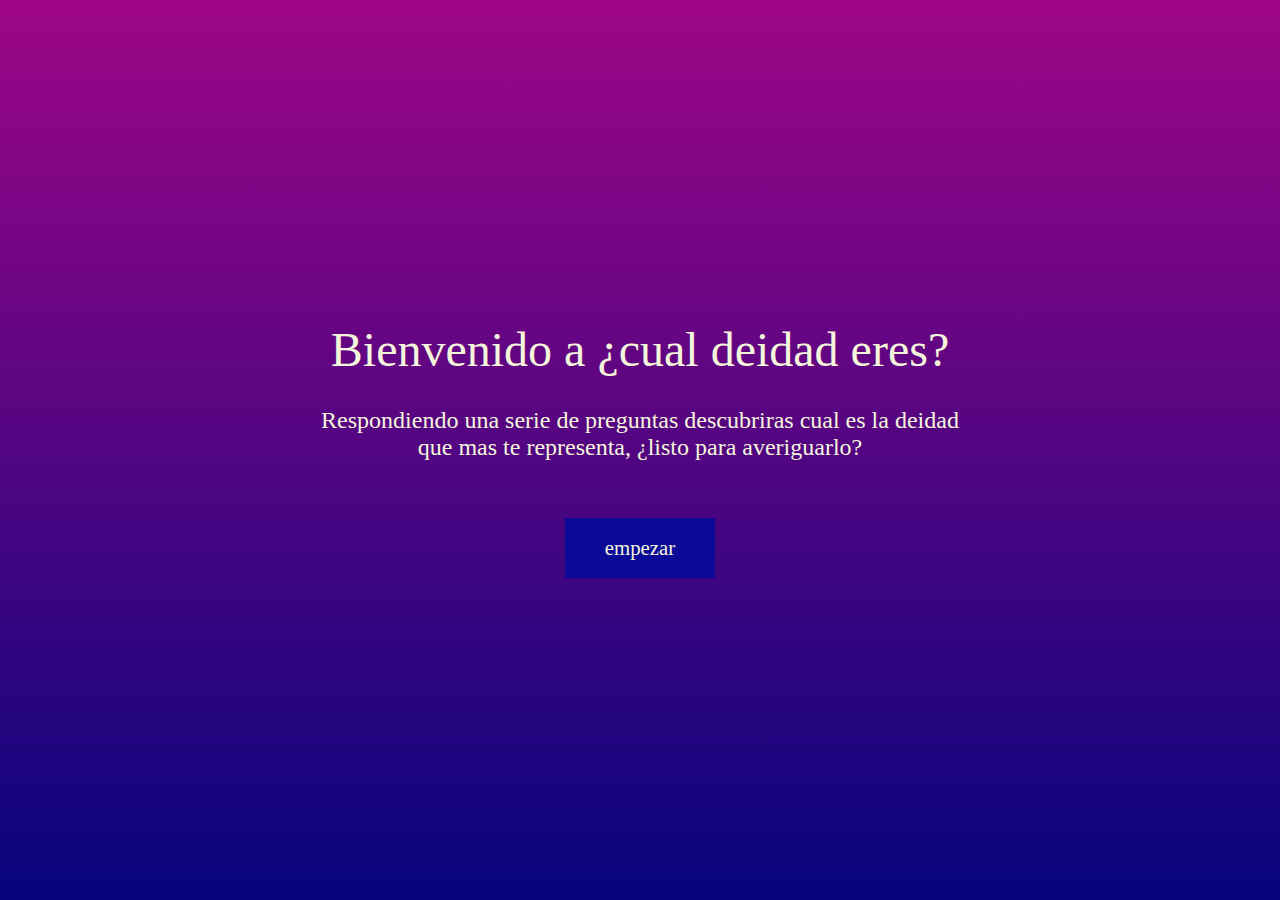
<file: index.html>
<!DOCTYPE html>
<html lang="en">
  <head>
    <meta charset="UTF-8" />
    <meta name="viewport" content="width=device-width, initial-scale=1.0" />
    <link rel="stylesheet" href="base.css" />
    <link rel="stylesheet" href="index.css" />
    <title>Dioses</title>
  </head>
  <body>
    <header></header>
    <main>
      <section>
        <h1>Bienvenido a ¿cual deidad eres?</h1>
        <p>
         Respondiendo una serie de preguntas
          descubriras cual es la deidad <br>que mas te representa, ¿listo para
          averiguarlo?</br></br>
        </p>
        <button onClick="location.href='./preguntas.html'">empezar</button>
      </section>
    </main>
    <footer></footer>
  </body>
</html>
</file>
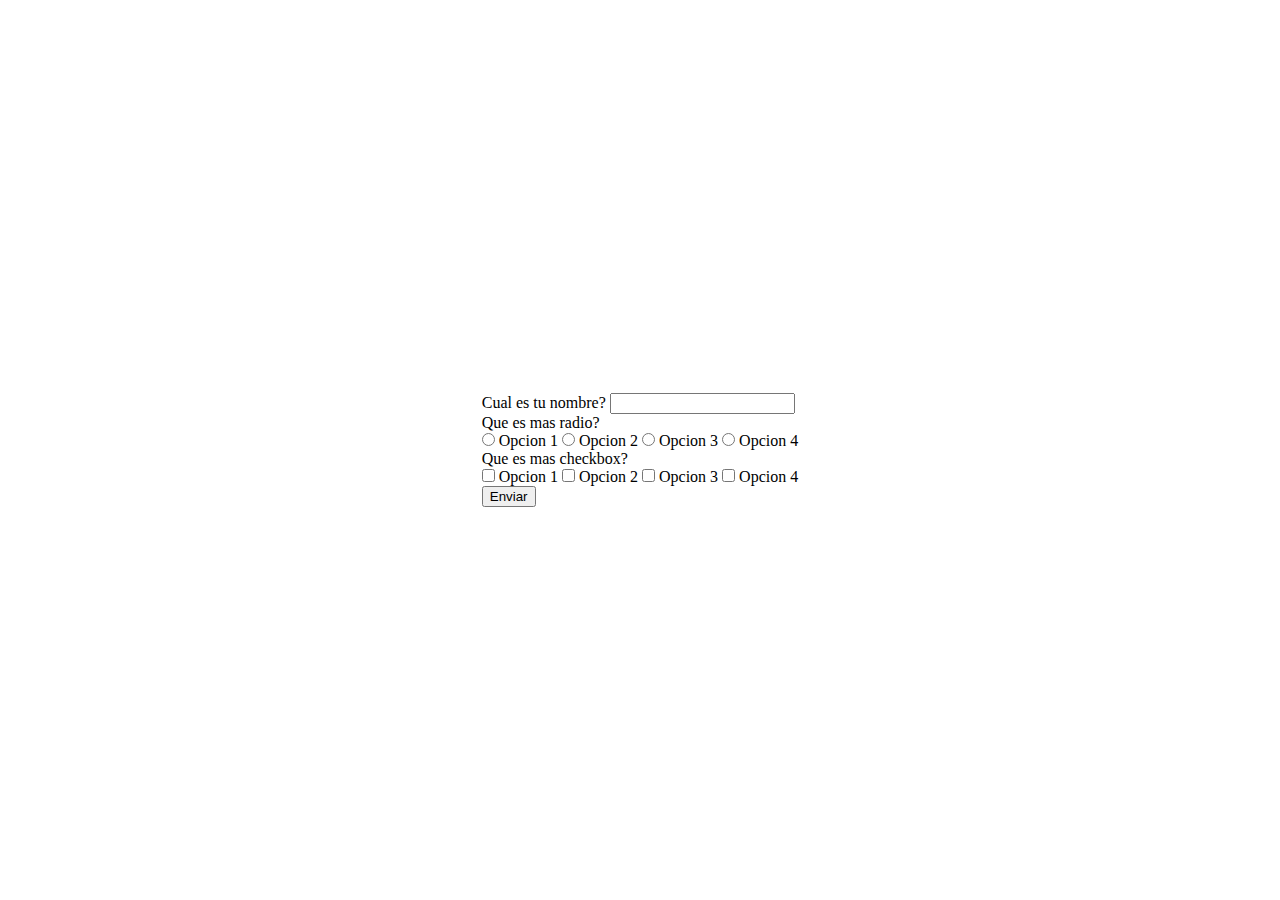
<file: ejemplo_profe.html>
<!DOCTYPE html>
<html lang="en">
  <head>
    <meta charset="UTF-8" />
    <meta name="viewport" content="width=device-width, initial-scale=1.0" />
    <link rel="stylesheet" href="style.css" />
    <script defer src="form.js"></script>
    <title>Dioses</title>
  </head>
  <body>
    <header></header>
    <main>
      <section>
        <form id="form_id">
          <div>
            <label for="name">Cual es tu nombre?</label>
            <input type="text" id="name" name="name" />
          </div>
          <div>
            <p>Que es mas radio?</p>
            <input type="radio" id="p1r1" name="p1" value="1" />
            <label for="p1r1">Opcion 1</label>
            <input type="radio" id="p1r2" name="p1" value="2" />
            <label for="p1r2">Opcion 2</label>
            <input type="radio" id="p1r3" name="p1" value="3" />
            <label for="p1r3">Opcion 3</label>
            <input type="radio" id="p1r4" name="p1" value="4" />
            <label for="p1r4">Opcion 4</label>
          </div>
          <div>
            <p>Que es mas checkbox?</p>
            <input type="checkbox" id="p1c1" name="p2" value="1" />
            <label for="p1c1">Opcion 1</label>
            <input type="checkbox" id="p1c2" name="p2" value="2" />
            <label for="p1c2">Opcion 2</label>
            <input type="checkbox" id="p1c3" name="p2" value="3" />
            <label for="p1c3">Opcion 3</label>
            <input type="checkbox" id="p1c4" name="p2" value="4" />
            <label for="p1c4">Opcion 4</label>
          </div>
          <input type="submit" value="Enviar" />
        </form>
      </section>
    </main>
    <footer></footer>
  </body>
</html>
</file>
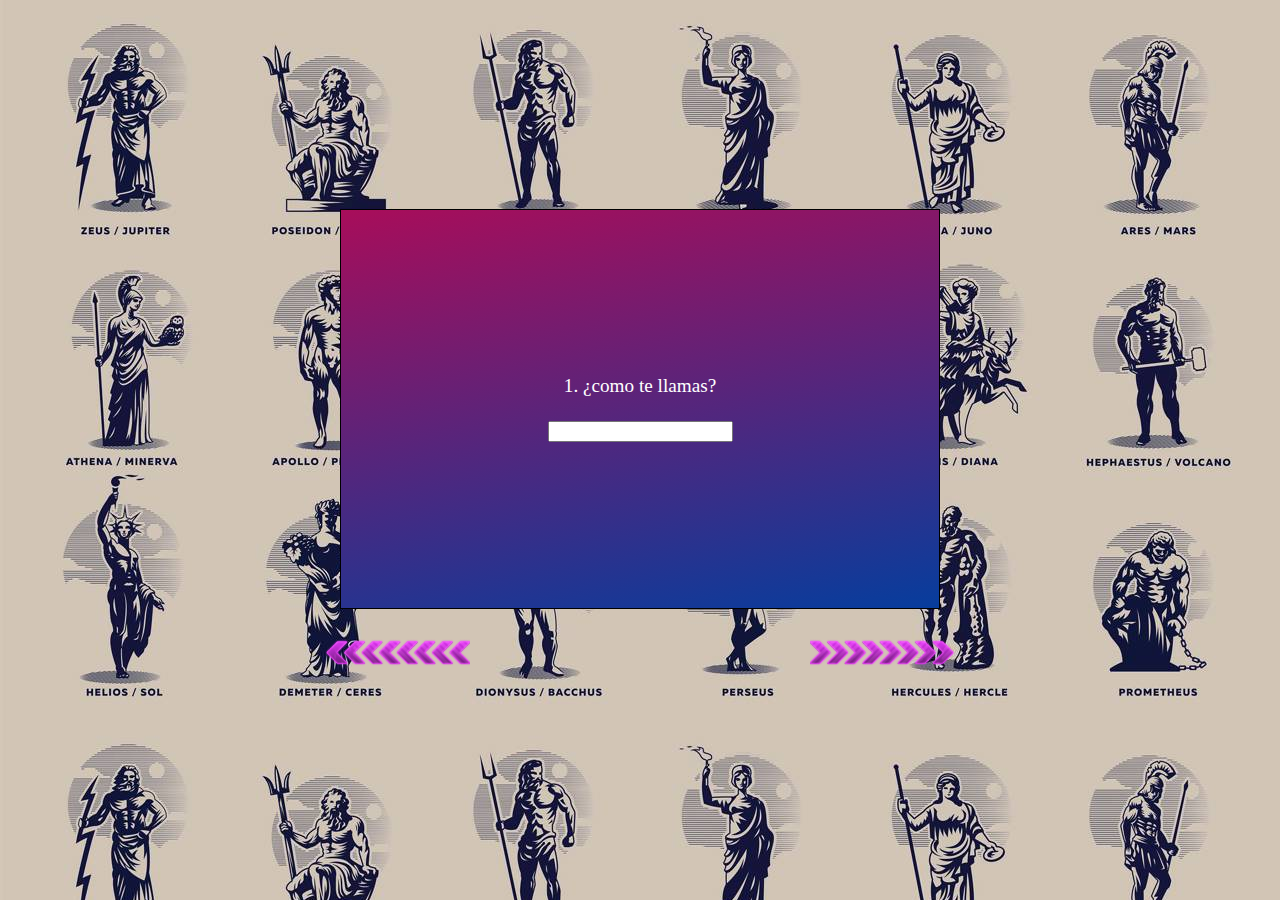
<file: preguntas.html>
<!DOCTYPE html>
<html lang="en">
  <head>
    <meta charset="UTF-8" />
    <meta name="viewport" content="width=device-width, initial-scale=1.0" />
    <title>preguntas</title>
    <link rel="stylesheet" href="base.css" />
    <link rel="stylesheet" href="preguntas.css" />
    <script defer src="form.js"></script>
    <script defer src="slider.js"></script>
  </head>
  <body>
    <header></header>
    <main>
      <section class="questions_container">
        <div id="slider_container">
          <form id="slider">
            <div id="pregunta1">
              <label for="p1">1. ¿como te llamas?</label>
              <input type="text" id="Q1" name="Q1" />
            </div>
            <div id="pregunta2">
              <p>2. ¿con cual de estos valores te identificas mas?</p>
              <div class="p2-radio-cont">
                <div>
                  <input
                    type="radio"
                    id="p2r1"
                    name="p2"
                    value="zeus,afrodita"
                  />
                  <label for="p1r1">Poder</label>
                </div>
                <div>
                  <input
                    type="radio"
                    id="p2r2"
                    name="p2"
                    value="anubis,buddah"
                  />
                  <label for="p1r2">Justicia</label>
                </div>
                <div>
                  <input type="radio" id="p2r3" name="p2" value="baldur,loki" />
                  <label for="p1r3">Protección</label>
                </div>
                <div>
                  <input
                    type="radio"
                    id="p2r4"
                    name="p2"
                    value="sekhmet,sungwukong"
                  />
                  <label for="p1r4">Belleza</label>
                </div>
              </div>
            </div>
            <div id="pregunta3">
              <p>
                3. ¿cual/cuales de las siguientes frases "soy...pero" te
                describen mejor?
              </p>

              <div class="p3_container">
                <div>
                  <input
                    type="checkbox"
                    id="p3r1"
                    name="p3"
                    value="baldur,loki"
                  />
                  <label for="p3r1"
                    >"soy amoroso pero a veces me cuesta perdonar"</label
                  >
                </div>

                <div>
                  <input
                    type="checkbox"
                    id="p3r2"
                    name="p3"
                    value="sekhmet,sungwukong"
                  />
                  <label for="p3r2"
                    >"soy sabio pero a veces me dejo llevar por la
                    impulsividad"</label
                  >
                </div>

                <div>
                  <input
                    type="checkbox"
                    id="p3r3"
                    name="p3"
                    value="zeus,afrodita"
                  />
                  <label for="p3r3"
                    >"soy leal pero a veces me cuesta confiar en los
                    demas"</label
                  >
                </div>

                <div>
                  <input
                    type="checkbox"
                    id="p3r4"
                    name="p3"
                    value="loki,buddah"
                  />
                  <label for="p3r4"
                    >"soy astuto pero a veces mis planes me salen mal"</label
                  >
                </div>

                <div>
                  <input
                    type="checkbox"
                    id="p3r5"
                    name="p3"
                    value="zeus,buddah"
                  />
                  <label for="p3r5"
                    >"soy justo pero a veces me dejo llevar por la
                    venganza"</label
                  >
                </div>

                <div>
                  <input
                    type="checkbox"
                    id="p3r6"
                    name="p3"
                    value="afrodita,sekhmet"
                  />
                  <label for="p3r6"
                    >"soy curioso pero a veces mi curiosidad me mete en
                    problemas"</label
                  >
                </div>

                <div>
                  <input
                    type="checkbox"
                    id="p3r7"
                    name="p3"
                    value="sekhmet,sungwukong"
                  />
                  <label for="p3r7"
                    >"soy protector pero a veces me vuelvo demasiado
                    posesivo"</label
                  >
                </div>

                <div>
                  <input
                    type="checkbox"
                    id="p3r8"
                    name="p3"
                    value="sekhmet,sungwukong"
                  />
                  <label for="p3r8"
                    >"soy generoso pero a veces me olvido de cuidar de mi
                    mismo"</label
                  >
                </div>
              </div>
            </div>
            <div id="pregunta4">
              <p>4. ¿que tan impulsivo/calmado eres?</p>
              <div class="range_container">
                <p>impulsivo</p>
                <input type="range" name="p4" id="4" />
                <p>calmado</p>
              </div>
            </div>
            <div id="pregunta5">
              <p>5. ¿que tipo de ambiente prefieres para relajarte?</p>
              <div class="img_container">
                <div>
                  <label for="p5r1">
                    <input
                      type="radio"
                      id="p5r1"
                      name="p5"
                      value="sekhmet,sungwukong"
                    />
                    <img src="./img/prado.jpg" alt="" />
                  </label>
                </div>
                <div>
                  <label for="p5r2">
                    <input
                      type="radio"
                      id="p5r2"
                      name="p5"
                      value="sekhmet,sungwukong"
                    />
                    <img src="./img/fiesta.jpg" alt="" />
                  </label>
                </div>
                <div>
                  <label for="p5r3">
                    <input
                      type="radio"
                      id="p5r3"
                      name="p5"
                      value="sekhmet,sungwukong"
                    />
                    <img src="./img/cabaña.png" alt="" />
                  </label>
                </div>
                <div>
                  <label for="p5r4">
                    <input
                      type="radio"
                      id="p5r4"
                      name="p5"
                      value="sekhmet,sungwukong"
                    />
                    <img src="./img/lugar_vista_al_mar.jpg" alt="" />
                  </label>
                </div>
              </div>
            </div>
            <div id="pregunta6">
              <p id="text_p6">
                6. ¿con cual de estos valores te identificas mas?
              </p>

              <div class="p6_container">
                <div>
                  <input
                    type="radio"
                    id="p6r1"
                    name="p6"
                    value="sekhmet,sungwukong"
                  />
                  <label for="p1r1">el lider que toma desiciones</label>
                </div>
                <div>
                  <input
                    type="radio"
                    id="p6r2"
                    name="p6"
                    value="sekhmet,sungwukong"
                  />
                  <label for="p1r2">el alma de la fiesta</label>
                </div>
                <div>
                  <input
                    type="radio"
                    id="p6r3"
                    name="p6"
                    value="sekhmet,sungwukong"
                  />
                  <label for="p1r3">el consejero que escucha a los demas</label>
                </div>
                <div>
                  <input
                    type="radio"
                    id="p6r4"
                    name="p6"
                    value="sekhmet,sungwukong"
                  />
                  <label for="p1r4"
                    >el observador que analiza las interacciones</label
                  >
                </div>
                <div>
                  <input
                    type="radio"
                    id="p6r5"
                    name="p6"
                    value="sekhmet,sungwukong"
                  />
                  <label for="p1r4">el que interactua hasta con el perro</label>
                </div>
              </div>
            </div>
            <div class="send_container">
              <input type="submit" value="Enviar" />
            </div>
          </form>
        </div>
        <div class="botones_container">
          <img id="flecha_back" src="./img/flechas.png" alt="" />
          <img id="flecha_forward" src="./img/flechas.png" alt="" />
        </div>
      </section>
    </main>
    <footer></footer>
  </body>
</html>
</file>
<file: base.css>
* {
  margin: 0px;
  position: relative;
  box-sizing: border-box;
}

img {
  width: 100%;
  height: 100%;
  object-fit: cover;
  display: block;
}
</file>
<file: index.css>
section {
  height: 100vh;
  background: linear-gradient(360deg, rgb(6, 4, 125), rgb(158, 6, 135));
  display: flex;
  flex-direction: column;
  justify-content: center;
  align-items: center;
  gap: 30px;
}

h1 {
  font-size: 3rem;
  font-family: fantasy;
  font-weight: 10;
  text-align: center;
  color: beige;
}

p {
  font-size: 1.5rem;
  text-align: center;
  color: beige;
}

button {
  width: 150px;
  height: 60px;
  border: none;
  font-size: 1.3rem;
  font-family: fantasy;
  background-color: rgb(10, 10, 150);
  color: beige;
  cursor: pointer;
}

button:hover {
  background-color: rgb(8, 8, 117);
}
</file>
<file: style.css>
* {
  margin: 0px;
  position: relative;
  box-sizing: border-box;
}

img {
  width: 100%;
  height: 100%;
  object-fit: cover;
  display: block;
}

main {
  display: flex;
  flex-wrap: wrap;
  justify-content: center;
  align-items: center;
  height: 100vh;
}
</file>
<file: preguntas.css>
.questions_container {
  background-image: url("./img/img_fondo_dioses.jpg");
  height: 100vh;
  display: flex;
  flex-direction: column;
  justify-content: center;
  align-items: center;
  gap: 13px;
  font-size: 1.2rem;
}

#slider_container {
  display: flex;
  align-items: center;
  width: 600px;
  height: 400px;
  background: linear-gradient(350deg, rgb(6, 61, 157), rgb(168, 13, 90));
  overflow: hidden;
}

#slider {
  display: flex;
  color: white;
  justify-content: center;
  align-items: center;
  transition: all 500ms;
}

#slider > div {
  width: 600px;
  height: 400px;
  border: 1px solid black;
}

.send_container {
  display: flex;
  justify-content: center;
  align-items: center;
}

.send_container > input {
  font-size: 1.3rem;
  width: 100px;
  height: 60px;
  border-radius: 10%;
  border: none;
}

.botones_container {
  display: flex;
  width: 50%;
  justify-content: space-between;
}

.botones_container > img:hover {
  cursor: pointer;
}

.botones_container > img {
  width: 150px;
  height: 70px;
  border: 0px;
}

#flecha_back {
  transform: scalex(-1);
}

/* Cada Pregunta */

#pregunta1 {
  display: flex;
  align-items: center;
  justify-content: center;
  flex-direction: column;
  gap: 1.5rem;
}

#pregunta2 {
  display: flex;
  align-items: center;
  justify-content: center;
  flex-direction: column;
  gap: 1.5rem;
}

.p2-radio-cont {
  display: flex;
  gap: 1rem;
}

#pregunta3 {
  display: flex;
  align-items: center;
  justify-content: center;
  flex-direction: column;
}

.p3_container {
  display: grid;
  grid-template-columns: repeat(2, 1fr);
  grid-template-rows: repeat(4, 1fr);
  gap: 1rem;
  padding-top: 10px;
  text-align: center;
  padding: 30px;
  font-size: 1rem;
}

#pregunta4 {
  display: flex;
  align-items: center;
  justify-content: center;
  flex-direction: column;
  gap: 1.5rem;
}

.range_container {
  display: flex;
  justify-content: space-around;
  flex-direction: row;
  font-size: 1rem;
  gap: 1rem;
}

.img_container {
  display: grid;
  grid-template-columns: repeat(2, 1fr);
  grid-template-rows: repeat(2, 190px);
}

.img_container input {
  position: absolute;
  z-index: 99;
  top: 5px;
  left: 5px;
}
#pregunta6 {
  display: flex;
  align-items: center;
  justify-content: center;
  flex-direction: column;
}

.p6_container {
  display: grid;
  grid-template-columns: repeat(2, 1fr);
  grid-template-rows: repeat(3, 1fr);
  gap: 1.5rem;
  padding-top: 30px;
  padding-left: 40px;
}
</file>
